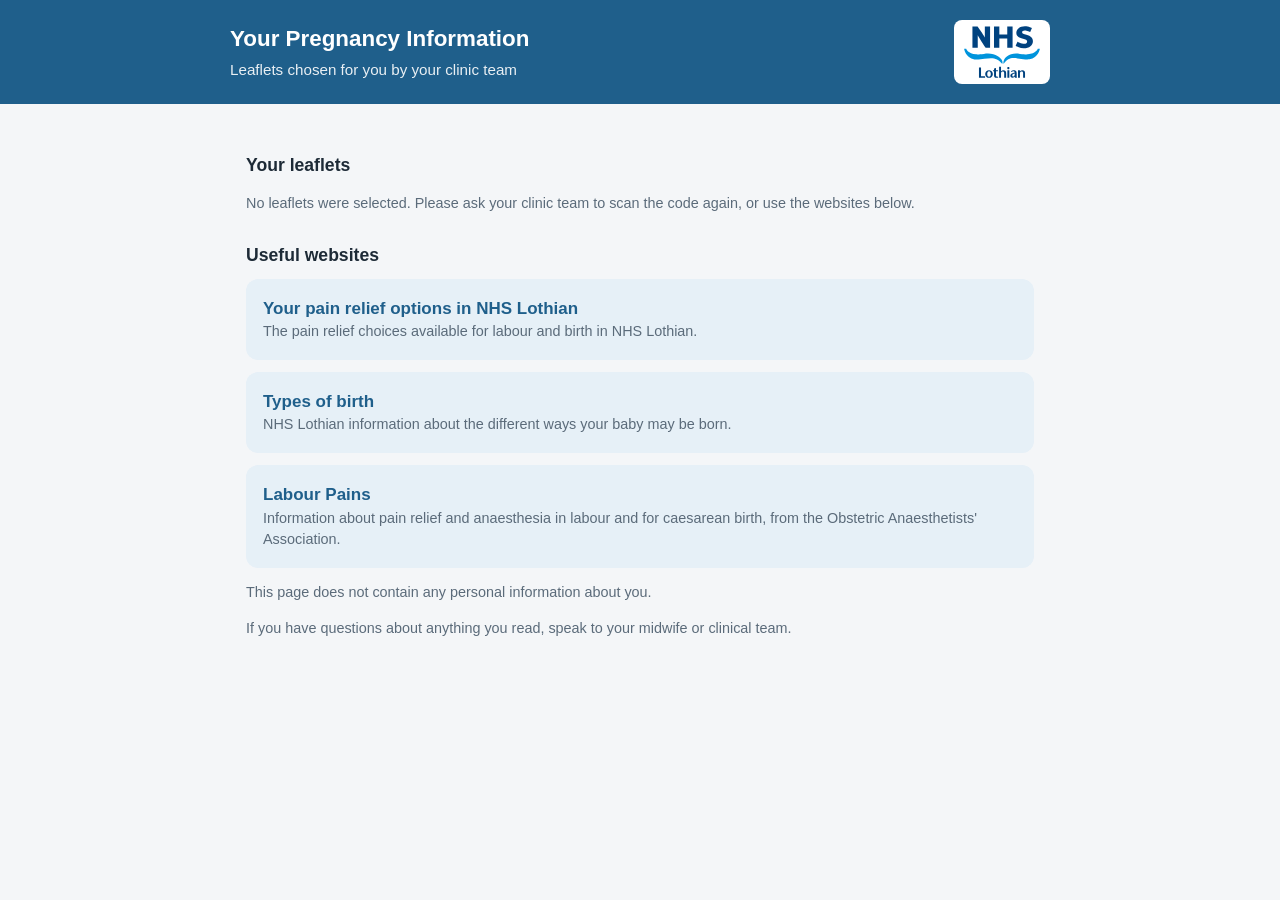
<file: index.html>
<!doctype html>
<html lang="en">
<head>
  <meta charset="utf-8">
  <meta name="viewport" content="width=device-width, initial-scale=1">
  <meta name="robots" content="noindex, nofollow">
  <title>Your Pregnancy Information</title>
  <link rel="stylesheet" href="style.css">
  <link rel="apple-touch-icon" href="home-icon.png">
  <link rel="icon" type="image/png" href="home-icon.png">
  <meta name="apple-mobile-web-app-title" content="My leaflets">
</head>
<body>
  <header>
    <div class="inner"><div>
    <h1 id="site-name">Your Pregnancy Information</h1>
    <p>Leaflets chosen for you by your clinic team</p>
    </div><img class="logo" id="logo" alt="" hidden></div>
  </header>

  <main>
    <section id="chosen">
      <h2>Your leaflets</h2>
      <div id="leaflet-list"></div>
    </section>

    <section id="save" class="card save" hidden>
      <h2>Keep these leaflets</h2>
      <p id="save-steps"></p>
      <button type="button" id="share">Send this page to myself</button>
      <p class="note" id="share-done" hidden>Link copied. Paste it into a text or email to yourself.</p>
    </section>

    <section class="featured">
      <h2>Useful websites</h2>
      <div id="featured-list"></div>
    </section>

    <p class="note">
      This page does not contain any personal information about you.
    </p>
    <p class="note">
      If you have questions about anything you read, speak to your midwife or clinical team.
    </p>
  </main>

  <script src="leaflets.js"></script>
  <script>
    const cfg = window.LEAFLET_CONFIG;
    if (cfg.logo) { const lg = document.getElementById('logo'); lg.src = cfg.logo; lg.alt = 'Logo'; lg.hidden = false; }
    document.getElementById('site-name').textContent = cfg.siteName;
    document.title = cfg.siteName;

    const byId = Object.fromEntries(cfg.leaflets.map(l => [l.id, l]));
    const SAVE_KEY = 'my-leaflets';
    let ids = (new URLSearchParams(location.search).get('l') || '')
      .split(',').map(s => s.trim()).filter(id => byId[id]);

    // Remember the leaflets on this phone, so opening the site again shows them even without the full link
    if (ids.length) {
      try { localStorage.setItem(SAVE_KEY, ids.join(',')); } catch (e) {}
    } else {
      try {
        const saved = (localStorage.getItem(SAVE_KEY) || '').split(',').filter(id => byId[id]);
        if (saved.length) {
          ids = saved;
          history.replaceState(null, '', '?l=' + ids.join(','));
        }
      } catch (e) {}
    }

    const list = document.getElementById('leaflet-list');

    function card(href, title, meta, desc) {
      const a = document.createElement('a');
      a.className = 'card';
      a.href = href;
      a.target = '_blank';
      a.rel = 'noopener';
      const t = document.createElement('div');
      t.className = 'title';
      t.textContent = title;
      a.appendChild(t);
      if (desc) {
        const d = document.createElement('div');
        d.textContent = desc;
        a.appendChild(d);
      }
      if (meta) {
        const m = document.createElement('div');
        m.className = 'meta';
        m.textContent = meta;
        a.appendChild(m);
      }
      return a;
    }

    if (ids.length === 0) {
      list.innerHTML = '<p class="note">No leaflets were selected. Please ask your clinic team to scan the code again, or use the websites below.</p>';
    } else {
      // Keep the category order from the config
      const ordered = [...new Set(ids)].sort((a, b) =>
        cfg.categories.indexOf(byId[a].category) - cfg.categories.indexOf(byId[b].category));
      ordered.forEach(id => {
        const l = byId[id];
        const kind = l.file ? 'PDF' : 'Web page';
        list.appendChild(card(l.file || l.url, l.title, `${l.source} · ${kind}`, l.desc));
      });
    }

    // "Keep these leaflets" box with steps for the patient's own phone
    if (ids.length) {
      const ua = navigator.userAgent;
      const isIOS = /iPhone|iPad|iPod/.test(ua) || (navigator.platform === 'MacIntel' && navigator.maxTouchPoints > 1);
      const isAndroid = /Android/.test(ua);
      const steps = document.getElementById('save-steps');
      const isMac = /Mac/.test(navigator.platform || ua);
      if (isIOS) {
        steps.innerHTML = 'To keep this page, tap the <strong>three dots</strong> (•••) and choose <strong>Add Bookmark</strong>.';
      } else if (isAndroid) {
        steps.innerHTML = 'To keep this page, tap the <strong>three dots</strong> (⋮) at the top right, then tap the <strong>star</strong>.';
      } else {
        steps.innerHTML = 'To keep this page, press <strong>' + (isMac ? '⌘ + D' : 'Ctrl + D') + '</strong> to bookmark it.';
      }
      document.getElementById('save').hidden = false;
      document.getElementById('share').addEventListener('click', async () => {
        const url = location.href;
        if (navigator.share) {
          try { await navigator.share({ title: 'My pregnancy leaflets', text: 'Leaflets from my NHS Lothian clinic appointment', url }); return; }
          catch (e) { if (e.name === 'AbortError') return; }
        }
        try { await navigator.clipboard.writeText(url); document.getElementById('share-done').hidden = false; }
        catch (e) { window.prompt('Copy this link and send it to yourself:', url); }
      });
    }

    const featured = document.getElementById('featured-list');
    cfg.featured.forEach(f => featured.appendChild(card(f.url, f.title, f.description)));
  </script>
</body>
</html>
</file>
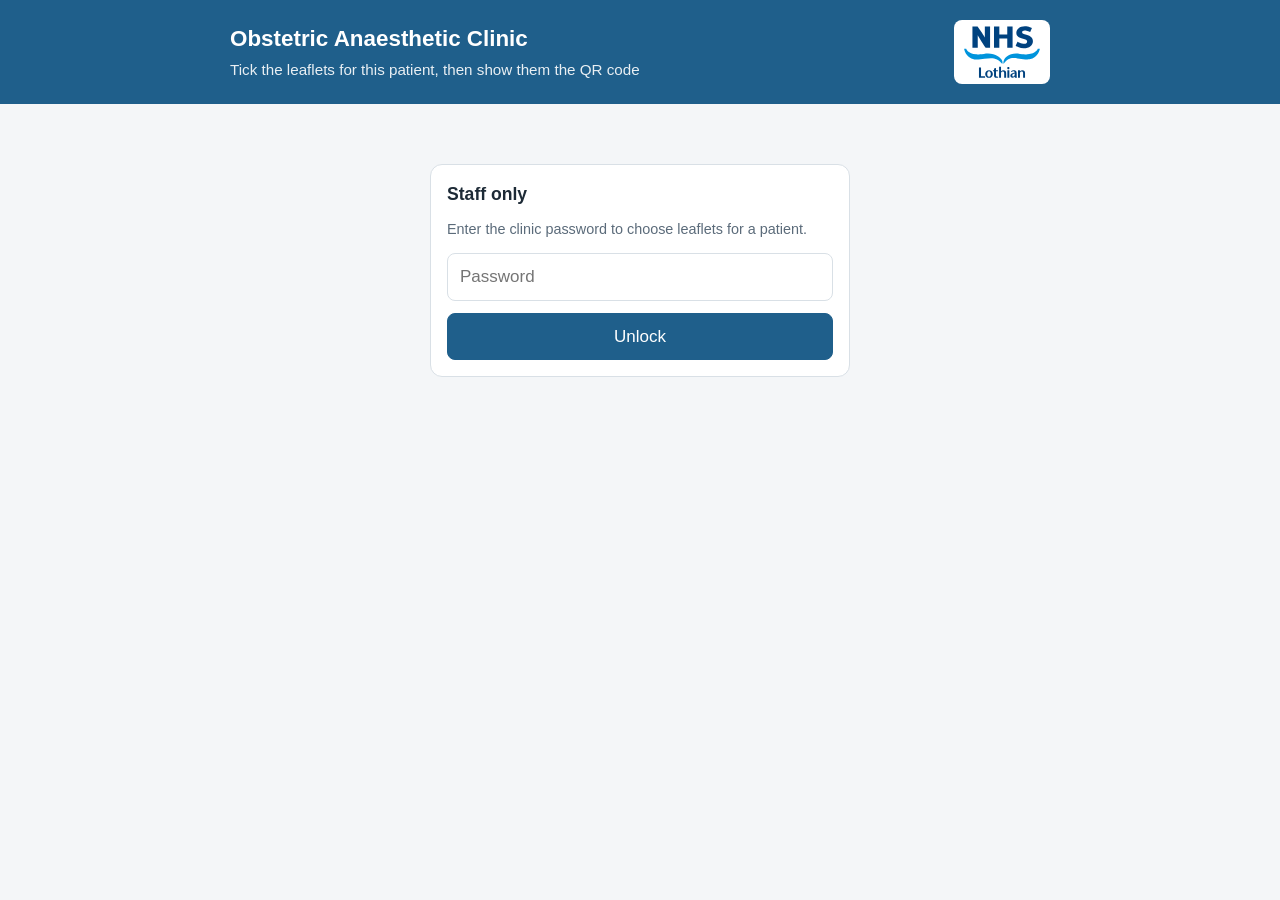
<file: clinic.html>
<!doctype html>
<html lang="en">
<head>
  <meta charset="utf-8">
  <meta name="viewport" content="width=device-width, initial-scale=1">
  <meta name="robots" content="noindex, nofollow">
  <title>Obstetric Anaesthetic Clinic – Leaflets</title>
  <link rel="stylesheet" href="style.css">
  <script src="qrcode.js"></script>
</head>
<body>
  <header>
    <div class="inner"><div>
    <h1 id="clinic-name">Obstetric Anaesthetic Clinic</h1>
    <p>Tick the leaflets for this patient, then show them the QR code</p>
    </div><img class="logo" id="logo" alt="" hidden></div>
  </header>

  <main>
    <form id="lock" class="card lock" autocomplete="off">
      <h2>Staff only</h2>
      <p class="note">Enter the clinic password to choose leaflets for a patient.</p>
      <input type="password" id="pw" aria-label="Clinic password" placeholder="Password">
      <button type="submit">Unlock</button>
      <p class="error" id="pw-error" hidden>That password isn't right. Check it and try again.</p>
    </form>

    <div id="picker" hidden>
      <div class="toolbar">
        <input type="search" id="search" placeholder="Search leaflets…" aria-label="Search leaflets">
      </div>
      <div class="bundles" id="bundles"></div>
      <div id="groups"></div>

      <div class="sticky">
        <span id="count">0 selected</span>
        <span>
          <button class="secondary" id="clear">Clear</button>
          <button id="generate" disabled>Generate QR code</button>
        </span>
      </div>
    </div>

    <section id="result" class="result" hidden>
      <h2>Ask the patient to scan this with their phone camera</h2>
      <div id="qr"></div>
      <p id="chosen-summary" class="note"></p>
      <p class="link-box" id="link"></p>
      <p class="no-print">
        <button class="secondary" id="copy">Copy link</button>
        <button class="secondary" id="print">Print for patient</button>
        <button id="next">Next patient</button>
      </p>
    </section>
  </main>

  <script src="leaflets.js"></script>
  <script>
    // Password gate. Stops casual visitors, not a determined one. The password is stored scrambled (SHA-256),
    // ignoring capitals. To change it, replace PW_HASH with the SHA-256 of the new password in lowercase.
    const PW_HASH = '42a895e31309a2a85c7701ca7c13bb1b004a3ef6bee80c1799d8aae41e88fbfd';
    const KEY = 'oac-unlocked';
    async function sha256(t) {
      const buf = await crypto.subtle.digest('SHA-256', new TextEncoder().encode(t));
      return [...new Uint8Array(buf)].map(b => b.toString(16).padStart(2, '0')).join('');
    }
    function unlock() {
      document.getElementById('lock').hidden = true;
      document.getElementById('picker').hidden = false;
    }
    try { if (localStorage.getItem(KEY) === PW_HASH) unlock(); } catch (e) {}
    document.getElementById('lock').addEventListener('submit', async e => {
      e.preventDefault();
      const h = await sha256(document.getElementById('pw').value.trim().toLowerCase());
      if (h === PW_HASH) {
        try { localStorage.setItem(KEY, PW_HASH); } catch (e) {}
        unlock();
      } else {
        document.getElementById('pw-error').hidden = false;
        document.getElementById('pw').select();
      }
    });

    const cfg = window.LEAFLET_CONFIG;
    if (cfg.logo) { const lg = document.getElementById('logo'); lg.src = cfg.logo; lg.alt = 'Logo'; lg.hidden = false; }
    document.getElementById('clinic-name').textContent = cfg.clinicName;
    const byId = Object.fromEntries(cfg.leaflets.map(l => [l.id, l]));
    const selected = new Set();

    // Build grouped checklist
    const groups = document.getElementById('groups');
    cfg.categories.forEach(cat => {
      const items = cfg.leaflets.filter(l => l.category === cat);
      if (!items.length) return;
      const h = document.createElement('h2');
      h.textContent = cat;
      const box = document.createElement('div');
      box.className = 'card';
      items.forEach(l => {
        const row = document.createElement('label');
        row.className = 'leaflet-row';
        row.dataset.search = (l.title + ' ' + l.source + ' ' + cat).toLowerCase();
        row.innerHTML = `<input type="checkbox" value="${l.id}"><span class="text"><span class="title"></span><br><span class="meta"></span></span><span class="badge"></span>`;
        row.querySelector('.title').textContent = l.title;
        row.querySelector('.meta').textContent = (l.file ? 'PDF' : 'Web page') +
          (l.review ? ` · review due ${l.review}` : '');
        const src = (cfg.sources || {})[l.source] || {};
        const badge = row.querySelector('.badge');
        badge.classList.add(src.style || 'a');
        badge.title = l.source;
        if (src.logo) {
          const img = document.createElement('img');
          img.src = src.logo; img.alt = l.source;
          badge.classList.add('has-logo');
          badge.appendChild(img);
        } else {
          badge.textContent = l.source;
        }
        row.querySelector('input').addEventListener('change', e => {
          e.target.checked ? selected.add(l.id) : selected.delete(l.id);
          update();
        });
        box.appendChild(row);
      });
      const section = document.createElement('section');
      section.append(h, box);
      groups.appendChild(section);
    });

    // Bundles
    const bundles = document.getElementById('bundles');
    (cfg.bundles || []).forEach(b => {
      const btn = document.createElement('button');
      btn.className = 'secondary';
      btn.textContent = '+ ' + b.name;
      btn.onclick = () => { b.ids.forEach(id => byId[id] && selected.add(id)); syncBoxes(); };
      bundles.appendChild(btn);
    });

    // Search
    document.getElementById('search').addEventListener('input', e => {
      const q = e.target.value.toLowerCase();
      document.querySelectorAll('.leaflet-row').forEach(r => {
        r.style.display = r.dataset.search.includes(q) ? '' : 'none';
      });
      document.querySelectorAll('#groups section').forEach(s => {
        const any = [...s.querySelectorAll('.leaflet-row')].some(r => r.style.display !== 'none');
        s.style.display = any ? '' : 'none';
      });
    });

    function syncBoxes() {
      document.querySelectorAll('.leaflet-row input').forEach(i => i.checked = selected.has(i.value));
      update();
    }
    function update() {
      document.getElementById('count').textContent = `${selected.size} selected`;
      document.getElementById('generate').disabled = selected.size === 0;
    }

    // Generate link + QR
    let link = '';
    document.getElementById('generate').onclick = () => {
      const ids = cfg.leaflets.map(l => l.id).filter(id => selected.has(id)); // stable order
      const url = new URL('index.html', location.href);
      url.search = '?l=' + ids.join(',');
      link = url.toString();

      const qr = document.getElementById('qr');
      const code = qrcode(0, 'M');
      code.addData(link);
      code.make();
      qr.innerHTML = code.createSvgTag({ cellSize: 6, margin: 2, scalable: false });

      document.getElementById('link').textContent = link;
      document.getElementById('chosen-summary').textContent =
        ids.map(id => byId[id].title).join(' · ');
      document.getElementById('picker').hidden = true;
      document.getElementById('result').hidden = false;
      window.scrollTo(0, 0);
    };

    document.getElementById('copy').onclick = async () => {
      try { await navigator.clipboard.writeText(link); document.getElementById('copy').textContent = 'Copied'; }
      catch { prompt('Copy this link:', link); }
    };
    document.getElementById('clear').onclick = () => { selected.clear(); syncBoxes(); };
    document.getElementById('print').onclick = () => window.print();
    document.getElementById('next').onclick = () => {
      selected.clear(); syncBoxes();
      document.getElementById('search').value = '';
      document.getElementById('search').dispatchEvent(new Event('input'));
      document.getElementById('copy').textContent = 'Copy link';
      document.getElementById('result').hidden = true;
      document.getElementById('picker').hidden = false;
    };
  </script>
</body>
</html>
</file>
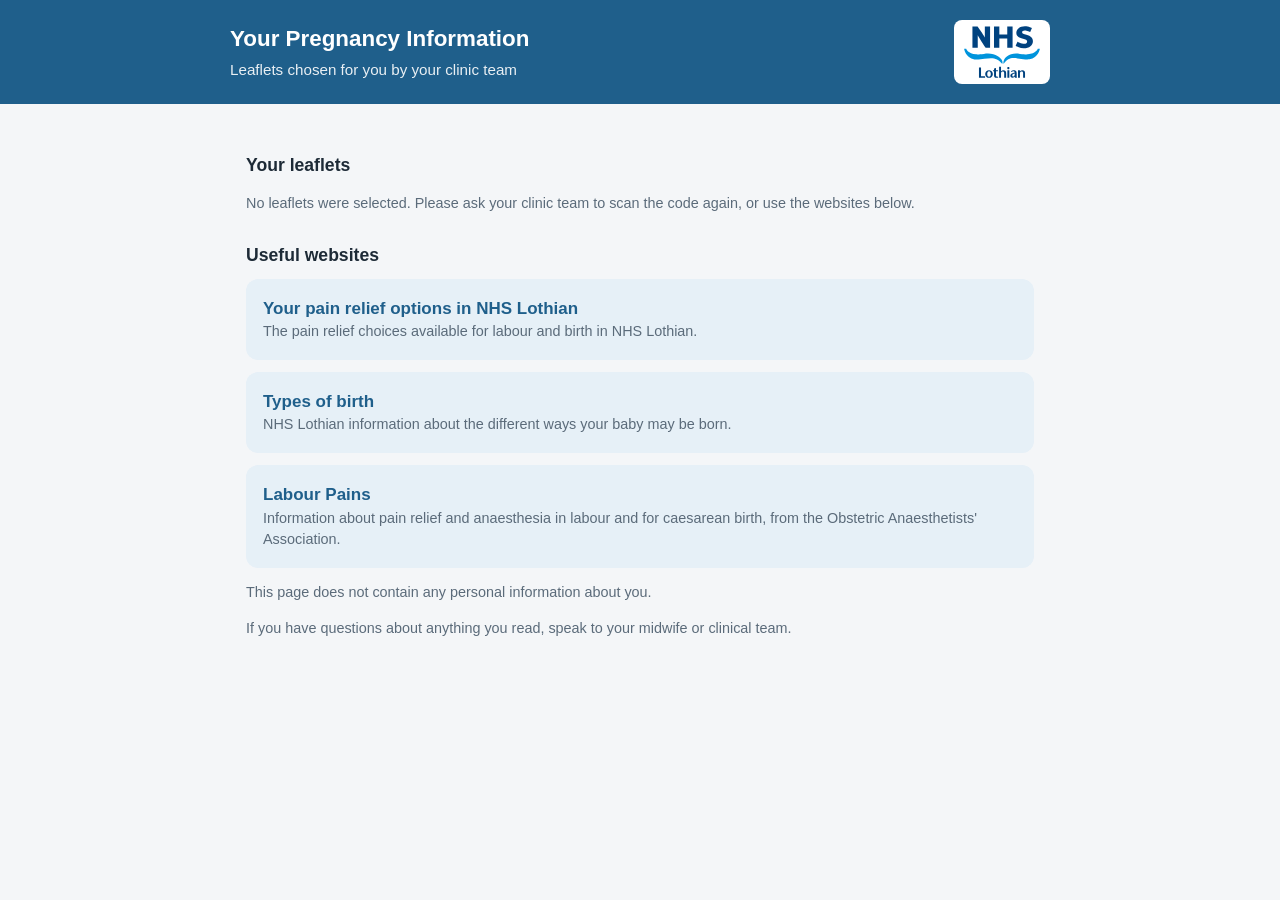
<file: index-.html>
<!doctype html>
<html lang="en">
<head>
  <meta charset="utf-8">
  <meta name="viewport" content="width=device-width, initial-scale=1">
  <meta name="robots" content="noindex, nofollow">
  <title>Your Pregnancy Information</title>
  <link rel="stylesheet" href="style.css">
  <link rel="apple-touch-icon" href="home-icon.png">
  <link rel="icon" type="image/png" href="home-icon.png">
  <meta name="apple-mobile-web-app-title" content="My leaflets">
</head>
<body>
  <header>
    <div class="inner"><div>
    <h1 id="site-name">Your Pregnancy Information</h1>
    <p>Leaflets chosen for you by your clinic team</p>
    </div><img class="logo" id="logo" alt="" hidden></div>
  </header>

  <main>
    <section id="chosen">
      <h2>Your leaflets</h2>
      <div id="leaflet-list"></div>
    </section>

    <section id="save" class="card save" hidden>
      <h2>Keep these leaflets</h2>
      <p id="save-steps"></p>
      <button type="button" id="share">Send this page to myself</button>
      <p class="note" id="share-done" hidden>Link copied. Paste it into a text or email to yourself.</p>
    </section>

    <section class="featured">
      <h2>Useful websites</h2>
      <div id="featured-list"></div>
    </section>

    <p class="note">
      This page does not contain any personal information about you.
    </p>
    <p class="note">
      If you have questions about anything you read, speak to your midwife or clinical team.
    </p>
  </main>

  <script src="leaflets.js"></script>
  <script>
    const cfg = window.LEAFLET_CONFIG;
    if (cfg.logo) { const lg = document.getElementById('logo'); lg.src = cfg.logo; lg.alt = 'Logo'; lg.hidden = false; }
    document.getElementById('site-name').textContent = cfg.siteName;
    document.title = cfg.siteName;

    const byId = Object.fromEntries(cfg.leaflets.map(l => [l.id, l]));
    const SAVE_KEY = 'my-leaflets';
    let ids = (new URLSearchParams(location.search).get('l') || '')
      .split(',').map(s => s.trim()).filter(id => byId[id]);

    // Remember the leaflets on this phone, so opening the site again shows them even without the full link
    if (ids.length) {
      try { localStorage.setItem(SAVE_KEY, ids.join(',')); } catch (e) {}
    } else {
      try {
        const saved = (localStorage.getItem(SAVE_KEY) || '').split(',').filter(id => byId[id]);
        if (saved.length) {
          ids = saved;
          history.replaceState(null, '', '?l=' + ids.join(','));
        }
      } catch (e) {}
    }

    const list = document.getElementById('leaflet-list');

    function card(href, title, meta, desc) {
      const a = document.createElement('a');
      a.className = 'card';
      a.href = href;
      a.target = '_blank';
      a.rel = 'noopener';
      const t = document.createElement('div');
      t.className = 'title';
      t.textContent = title;
      a.appendChild(t);
      if (desc) {
        const d = document.createElement('div');
        d.textContent = desc;
        a.appendChild(d);
      }
      if (meta) {
        const m = document.createElement('div');
        m.className = 'meta';
        m.textContent = meta;
        a.appendChild(m);
      }
      return a;
    }

    if (ids.length === 0) {
      list.innerHTML = '<p class="note">No leaflets were selected. Please ask your clinic team to scan the code again, or use the websites below.</p>';
    } else {
      // Keep the category order from the config
      const ordered = [...new Set(ids)].sort((a, b) =>
        cfg.categories.indexOf(byId[a].category) - cfg.categories.indexOf(byId[b].category));
      ordered.forEach(id => {
        const l = byId[id];
        const kind = l.file ? 'PDF' : 'Web page';
        list.appendChild(card(l.file || l.url, l.title, `${l.source} · ${kind}`, l.desc));
      });
    }

    // "Keep these leaflets" box with steps for the patient's own phone
    if (ids.length) {
      const ua = navigator.userAgent;
      const isIOS = /iPhone|iPad|iPod/.test(ua) || (navigator.platform === 'MacIntel' && navigator.maxTouchPoints > 1);
      const isAndroid = /Android/.test(ua);
      const steps = document.getElementById('save-steps');
      if (isIOS) {
        steps.innerHTML = 'To keep this page on your phone, tap the <strong>Share</strong> button (the square with an arrow) at the bottom of the screen, then tap <strong>Add to Home Screen</strong>.';
      } else if (isAndroid) {
        steps.innerHTML = 'To keep this page on your phone, tap the <strong>menu</strong> (three dots) at the top right, then tap <strong>Add to Home screen</strong>.';
      } else {
        steps.innerHTML = 'To keep this page, bookmark it in your web browser.';
      }
      document.getElementById('save').hidden = false;
      document.getElementById('share').addEventListener('click', async () => {
        const url = location.href;
        if (navigator.share) {
          try { await navigator.share({ title: 'My pregnancy leaflets', text: 'Leaflets from my NHS Lothian clinic appointment', url }); return; }
          catch (e) { if (e.name === 'AbortError') return; }
        }
        try { await navigator.clipboard.writeText(url); document.getElementById('share-done').hidden = false; }
        catch (e) { window.prompt('Copy this link and send it to yourself:', url); }
      });
    }

    const featured = document.getElementById('featured-list');
    cfg.featured.forEach(f => featured.appendChild(card(f.url, f.title, f.description)));
  </script>
</body>
</html>
</file>
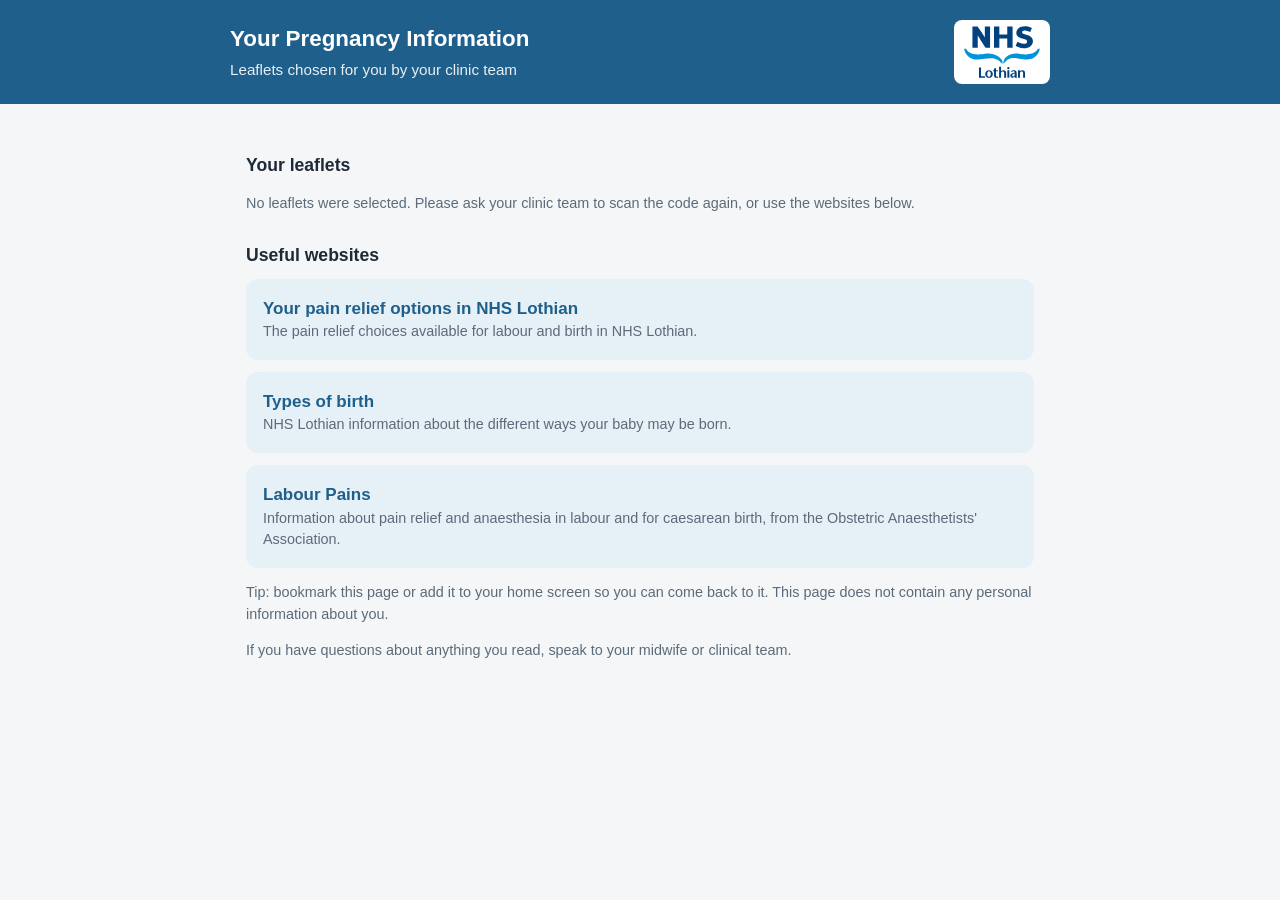
<file: index-25.html>
<!doctype html>
<html lang="en">
<head>
  <meta charset="utf-8">
  <meta name="viewport" content="width=device-width, initial-scale=1">
  <meta name="robots" content="noindex, nofollow">
  <title>Your Pregnancy Information</title>
  <link rel="stylesheet" href="style.css">
</head>
<body>
  <header>
    <div class="inner"><div>
    <h1 id="site-name">Your Pregnancy Information</h1>
    <p>Leaflets chosen for you by your clinic team</p>
    </div><img class="logo" id="logo" alt="" hidden></div>
  </header>

  <main>
    <section id="chosen">
      <h2>Your leaflets</h2>
      <div id="leaflet-list"></div>
    </section>

    <section class="featured">
      <h2>Useful websites</h2>
      <div id="featured-list"></div>
    </section>

    <p class="note">
      Tip: bookmark this page or add it to your home screen so you can come back to it.
      This page does not contain any personal information about you.
    </p>
    <p class="note">
      If you have questions about anything you read, speak to your midwife or clinical team.
    </p>
  </main>

  <script src="leaflets.js"></script>
  <script>
    const cfg = window.LEAFLET_CONFIG;
    if (cfg.logo) { const lg = document.getElementById('logo'); lg.src = cfg.logo; lg.alt = 'Logo'; lg.hidden = false; }
    document.getElementById('site-name').textContent = cfg.siteName;
    document.title = cfg.siteName;

    const byId = Object.fromEntries(cfg.leaflets.map(l => [l.id, l]));
    const ids = (new URLSearchParams(location.search).get('l') || '')
      .split(',').map(s => s.trim()).filter(id => byId[id]);

    const list = document.getElementById('leaflet-list');

    function card(href, title, meta, desc) {
      const a = document.createElement('a');
      a.className = 'card';
      a.href = href;
      a.target = '_blank';
      a.rel = 'noopener';
      const t = document.createElement('div');
      t.className = 'title';
      t.textContent = title;
      a.appendChild(t);
      if (desc) {
        const d = document.createElement('div');
        d.textContent = desc;
        a.appendChild(d);
      }
      if (meta) {
        const m = document.createElement('div');
        m.className = 'meta';
        m.textContent = meta;
        a.appendChild(m);
      }
      return a;
    }

    if (ids.length === 0) {
      list.innerHTML = '<p class="note">No leaflets were selected. Please ask your clinic team to scan the code again, or use the websites below.</p>';
    } else {
      // Keep the category order from the config
      const ordered = [...new Set(ids)].sort((a, b) =>
        cfg.categories.indexOf(byId[a].category) - cfg.categories.indexOf(byId[b].category));
      ordered.forEach(id => {
        const l = byId[id];
        const kind = l.file ? 'PDF' : 'Web page';
        list.appendChild(card(l.file || l.url, l.title, `${l.source} · ${kind}`, l.desc));
      });
    }

    const featured = document.getElementById('featured-list');
    cfg.featured.forEach(f => featured.appendChild(card(f.url, f.title, f.description)));
  </script>
</body>
</html>
</file>
<file: style.css>
:root {
  --bg: #f4f6f8;
  --card: #ffffff;
  --text: #1d2a36;
  --muted: #5b6b7a;
  --line: #d9e0e6;
  --accent: #1f5f8b;
  --accent-soft: #e6f0f7;
  --good: #1e7a4f;
  --radius: 12px;
  --header: #1f5f8b;
  --on-accent: #ffffff;
  --src-a: #1f5f8b; --src-a-bg: #e3eef7;
  --src-b: #6a3d8a; --src-b-bg: #f0e8f6;
}
@media (prefers-color-scheme: dark) {
  :root:not([data-theme="light"]) {
    --bg: #111a22; --card: #1a2530; --text: #e4ebf1; --muted: #9aabba;
    --line: #2c3a47; --accent: #6fb0dc; --accent-soft: #1d3345; --header: #173f5c; --on-accent: #0d1a24; --src-a: #9ccbeb; --src-a-bg: #1d3345; --src-b: #d3b3ea; --src-b-bg: #33254a; color-scheme: dark;
  }
}
:root[data-theme="dark"] {
  --bg: #111a22; --card: #1a2530; --text: #e4ebf1; --muted: #9aabba;
  --line: #2c3a47; --accent: #6fb0dc; --accent-soft: #1d3345; --header: #173f5c; --on-accent: #0d1a24; --src-a: #9ccbeb; --src-a-bg: #1d3345; --src-b: #d3b3ea; --src-b-bg: #33254a; color-scheme: dark;
}

* { box-sizing: border-box; }

body {
  margin: 0;
  font-family: -apple-system, BlinkMacSystemFont, "Segoe UI", Roboto, Arial, sans-serif;
  background: var(--bg);
  color: var(--text);
  line-height: 1.5;
  font-size: 17px;
}

header {
  background: var(--header);
  color: #fff;
  padding: 20px 16px;
}
header .inner { max-width: 820px; margin: 0 auto; display: flex; align-items: center; gap: 16px; }
header .inner > div { flex: 1; min-width: 0; }
header .logo { height: 64px; width: auto; background: #fff; padding: 6px 10px; border-radius: 8px; flex-shrink: 0; }
header h1 { margin: 0; font-size: 1.4rem; }
header p { margin: 4px 0 0; opacity: .9; font-size: .95rem; }

main { max-width: 820px; margin: 0 auto; padding: 20px 16px 60px; }

h2 { font-size: 1.1rem; margin: 28px 0 10px; }

.card {
  background: var(--card);
  border: 1px solid var(--line);
  border-radius: var(--radius);
  padding: 16px;
  margin-bottom: 12px;
}

a.card { display: block; color: inherit; text-decoration: none; }
a.card:hover, a.card:focus { border-color: var(--accent); outline: none; }
.card .title { font-weight: 600; color: var(--accent); }
.card .meta { color: var(--muted); font-size: .9rem; }

.save { display: grid; gap: 10px; margin-top: 8px; background: var(--accent-soft); border-color: transparent; }
.save h2 { margin: 0; }
.save p { margin: 0; }
.save button { justify-self: start; }
.featured a.card { background: var(--accent-soft); border-color: transparent; }

.note { color: var(--muted); font-size: .9rem; }

button {
  font: inherit;
  border-radius: 8px;
  border: 1px solid var(--accent);
  background: var(--accent);
  color: var(--on-accent);
  padding: 10px 16px;
  cursor: pointer;
}
button.secondary { background: var(--card); color: var(--accent); }
button:disabled { opacity: .4; cursor: default; }

/* Clinic page */
[hidden] { display: none !important; }
.lock { max-width: 420px; margin: 40px auto; display: grid; gap: 12px; }
.lock h2 { margin: 0; }
.lock .note { margin: 0; }
.lock input {
  font: inherit; padding: 10px 12px; border: 1px solid var(--line); border-radius: 8px;
  background: var(--card); color: var(--text);
}
.error { margin: 0; color: #b3261e; font-size: .9rem; }
.toolbar { display: flex; gap: 8px; flex-wrap: wrap; align-items: center; margin-bottom: 12px; }
.toolbar input[type=search] {
  flex: 1 1 220px; font: inherit; padding: 10px 12px;
  border: 1px solid var(--line); border-radius: 8px;
  background: var(--card); color: var(--text);
}
.bundles { display: flex; gap: 8px; flex-wrap: wrap; }
.bundles button { padding: 6px 12px; font-size: .9rem; }

.leaflet-row {
  display: flex; gap: 12px; align-items: flex-start;
  padding: 10px 4px; border-bottom: 1px solid var(--line); cursor: pointer;
}
.leaflet-row:last-child { border-bottom: none; }
.leaflet-row .text { flex: 1; min-width: 0; }
.badge {
  flex-shrink: 0; align-self: center; font-size: .78rem; font-weight: 600; letter-spacing: .02em;
  padding: 4px 10px; border-radius: 999px; white-space: nowrap;
}
.badge.a { color: var(--src-a); background: var(--src-a-bg); }
.badge.b { color: var(--src-b); background: var(--src-b-bg); }
.badge img { height: 40px; width: auto; display: block; }
.badge.has-logo { background: #fff; padding: 3px 6px; border-radius: 6px; }
.leaflet-row input { width: 20px; height: 20px; margin-top: 3px; flex-shrink: 0; }

.sticky {
  position: sticky; bottom: 0; background: var(--card);
  border-top: 1px solid var(--line); padding: 12px 16px;
  display: flex; justify-content: space-between; align-items: center; gap: 12px;
  margin: 0 -16px;
}

.result { text-align: center; }
#qr { display: inline-block; padding: 12px; background: #fff; margin: 12px 0; }
#qr img, #qr canvas, #qr svg { display: block; }
.link-box {
  word-break: break-all; font-family: monospace; font-size: .85rem;
  background: var(--bg); padding: 8px; border-radius: 6px;
}

@media print {
  header, .toolbar, .sticky, #picker, .no-print { display: none !important; }
  body { background: #fff; }
  .card { border: none; }
}
</file>
